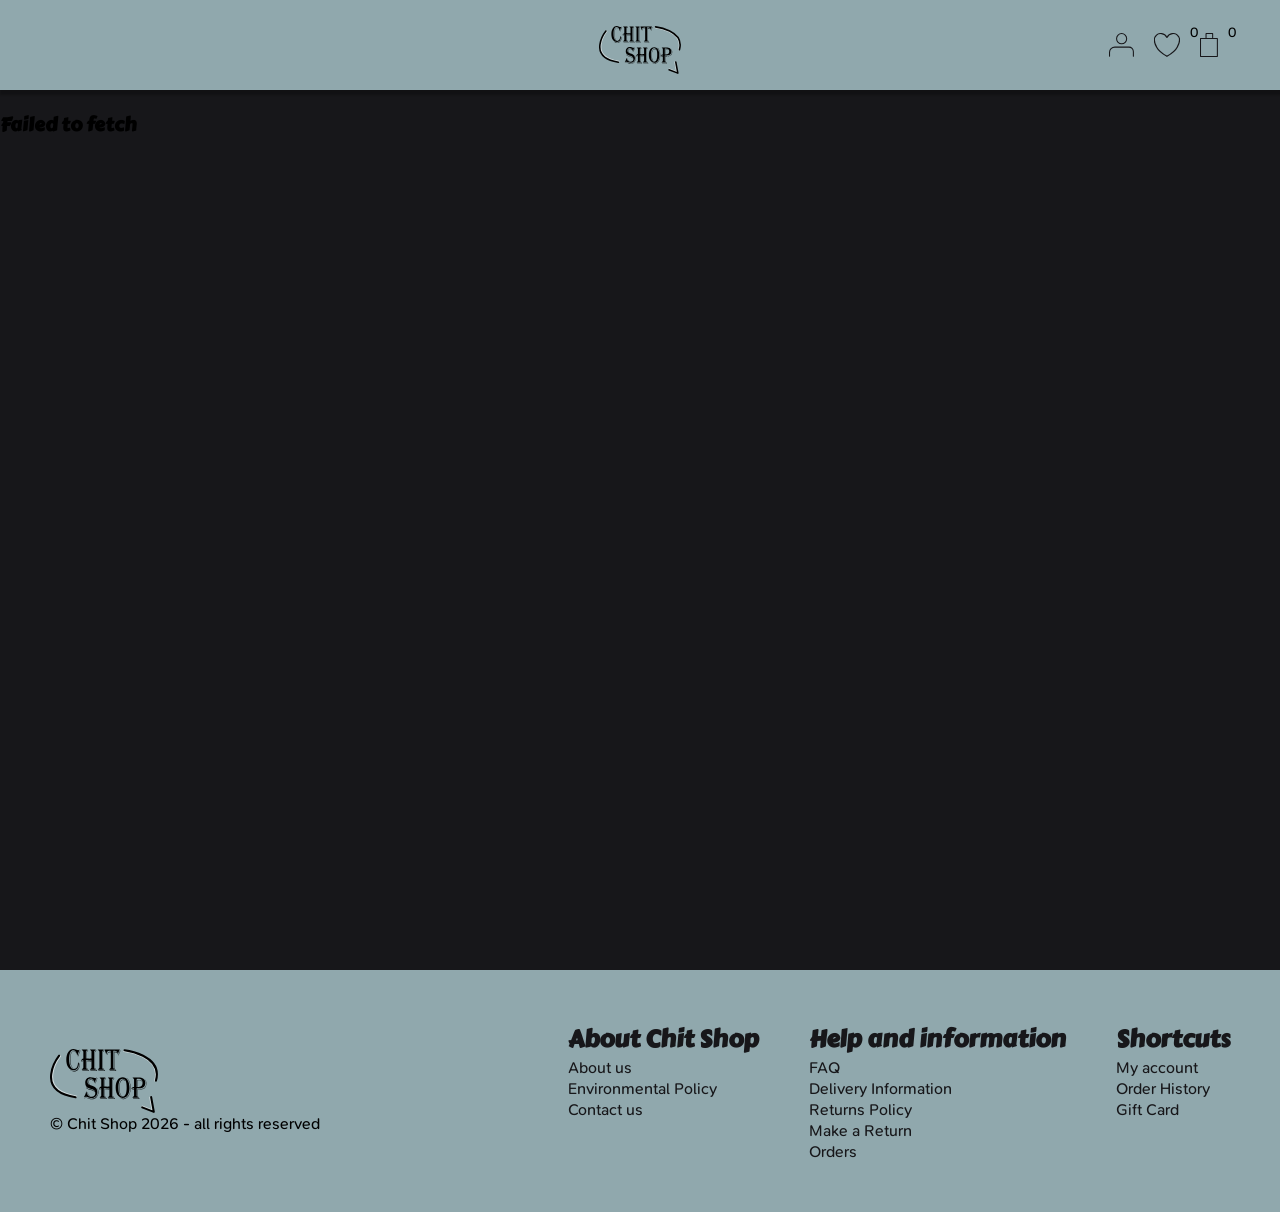
<file: index.html>
<!doctype html>
<html lang="en">
  <head>
    <meta charset="UTF-8" />
    <meta name="viewport" content="width=device-width, initial-scale=1.0" />
    <meta name="description" content="" />
    <title>Chit Shop|Home</title>
    <link rel="stylesheet" href="./src/css/index.css" />
    <link rel="stylesheet" href="homePage.css" />
    <script src="homePage.js" type="module"></script>
  </head>
</html>
<body>
  <header>
    <nav class="logo-header">
      <a href="./index.html"
        ><img src="./assets/Logo/Logo.svg" class="logo" alt="Chit Shop logo"
      /></a>
    </nav>
    <nav class="icons-nav">
      <ul class="icons-header">
        <li>
          <p id="user-name"></p>
        </li>
        <li>
          <input type="checkbox" id="profile-checkbox" />
          <label for="profile-checkbox" class="profile">
            <img src="./assets/icons/Profile-icon.svg" alt="line art person" />
          </label>
          <nav class="dropdown" id="dropdown"></nav>
        </li>
        <li>
          <a href="./favorite/index.html">
            <img
              src="./assets/icons/heart-icon.svg"
              class="icons"
              alt="a heart"
            />
            <span id="favorite-count"></span>
          </a>
        </li>
        <li>
          <a href="./cart/index.html">
            <img
              src="./assets/icons/cart-icon.svg"
              class="icons"
              alt="a shopping bag"
            />
            <span id="cart-count"></span>
          </a>
        </li>
      </ul>
    </nav>
  </header>
  <main id="home-content">
    <h1>Popular</h1>
    <section class="carousel">
      <button class="arrowLeft" id="carousel-arrow-left" type="button">
        <img
          src="./assets/icons/arrow-icon.svg"
          class="arrowLeft-img"
          alt="an arrow"
        />
      </button>
      <article id="carousel-article"></article>
      <button class="arrowRight" id="carousel-arrow-right" type="button">
        <img
          src="./assets/icons/arrow-icon.svg"
          class="arrowRight-img"
          alt="an arrow"
        />
      </button>
    </section>
    <h2>Electronics</h2>
    <section class="section-container">
      <button id="electronics-button-left" type="button">
        <img
          src="./assets/icons/arrow-icon.svg"
          class="list-button-left"
          alt="an arrow"
        />
      </button>
      <div id="electronics"></div>
      <button id="electronics-button-right" type="button">
        <img
          src="./assets/icons/arrow-icon.svg"
          class="list-button-right"
          alt="an arrow"
        />
      </button>
    </section>
    <h2>Fashion</h2>
    <section class="section-container">
      <button id="fashion-button-left" type="button">
        <img
          src="./assets/icons/arrow-icon.svg"
          class="list-button-left"
          alt="an arrow"
        />
      </button>
      <div id="fashion"></div>
      <button id="fashion-button-right" type="button">
        <img
          src="./assets/icons/arrow-icon.svg"
          class="list-button-right"
          alt="an arrow"
        />
      </button>
    </section>
    <h2>Explore</h2>
    <section class="other-section" id="other"></section>
  </main>
  <footer>
    <nav>
      <ul>
        <li>
          <h2>About Chit Shop</h2>
        </li>
        <li>
          <a href="./coming-soon/index.html">About us</a>
        </li>
        <li>
          <a href="./coming-soon/index.html">Environmental Policy</a>
        </li>
        <li>
          <a href="./coming-soon/index.html">Contact us</a>
        </li>
      </ul>
      <ul>
        <li>
          <h2>Help and information</h2>
        </li>
        <li>
          <a href="./coming-soon/index.html">FAQ</a>
        </li>
        <li>
          <a href="./coming-soon/index.html">Delivery Information</a>
        </li>
        <li>
          <a href="./coming-soon/index.html">Returns Policy</a>
        </li>
        <li>
          <a href="./coming-soon/index.html">Make a Return</a>
        </li>
        <li>
          <a href="./coming-soon/index.html">Orders</a>
        </li>
      </ul>
      <ul>
        <li>
          <h2>Shortcuts</h2>
        </li>
        <li>
          <a href="./coming-soon/index.html">My account</a>
        </li>
        <li>
          <a href="./coming-soon/index.html">Order History</a>
        </li>
        <li>
          <a href="./coming-soon/index.html">Gift Card</a>
        </li>
      </ul>
    </nav>
    <div>
      <img
        src="./assets/Logo/Logo.svg"
        class="logo-footer"
        alt="Chit Shop logo"
      />
      <p>&copy; Chit Shop 2026 - all rights reserved</p>
    </div>
  </footer>
</body>
</file>
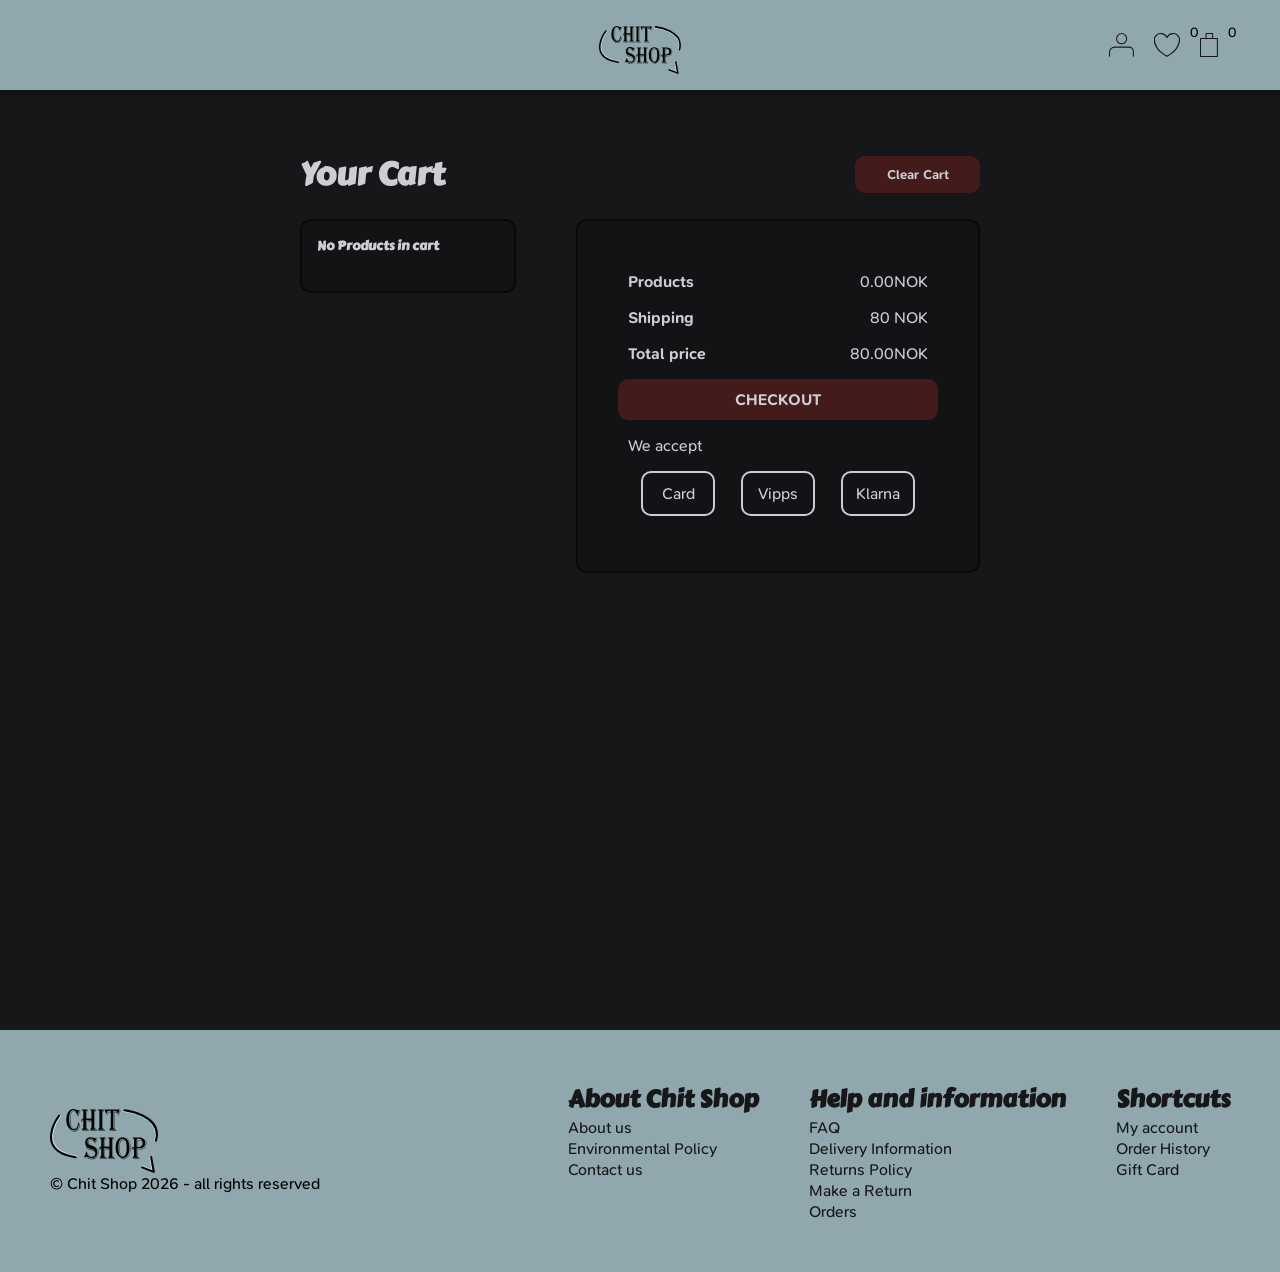
<file: cart/index.html>
<!doctype html>
<html lang="en">
  <head>
    <meta charset="UTF-8" />
    <meta name="viewport" content="width=device-width, initial-scale=1.0" />
    <meta name="description" content="" />
    <title>Chit Shop|Cart</title>
    <link rel="stylesheet" href="../src/css/index.css" />
    <link rel="stylesheet" href="cartPage.css" />
    <script src="cartPage.js" type="module"></script>
  </head>
  <header>
    <nav class="logo-header">
      <a href="../index.html"
        ><img src="../assets/Logo/Logo.svg" class="logo" alt="Chit Shop logo"
      /></a>
    </nav>
    <nav class="icons-nav">
      <ul class="icons-header">
        <li>
          <p id="user-name"></p>
        </li>
        <li>
          <input type="checkbox" id="profile-checkbox" />
          <label for="profile-checkbox" class="profile">
            <img src="../assets/icons/Profile-icon.svg" alt="line art person" />
          </label>
          <nav class="dropdown" id="dropdown"></nav>
        </li>
        <li>
          <a href="../favorite/index.html">
            <img
              src="../assets/icons/heart-icon.svg"
              class="icons"
              alt="a heart"
            />
            <span id="favorite-count"></span>
          </a>
        </li>
        <li>
          <a href="../cart/index.html">
            <img
              src="../assets/icons/cart-icon.svg"
              class="icons"
              alt="a shopping bag"
            />
            <span id="cart-count"></span>
          </a>
        </li>
      </ul>
    </nav>
  </header>
  <main>
    <h1>
      Your Cart <button class="button" id="clear-button">Clear Cart</button>
    </h1>
    <section class="cart-content">
      <section id="cart-list"></section>
      <section class="summary">
        <div class="prices">
          <p class="price-name">Products</p>
          <p id="products-price">price</p>
        </div>
        <div class="prices">
          <p class="price-name">Shipping</p>
          <p>80 NOK</p>
        </div>
        <div class="prices">
          <p class="price-name">Total price</p>
          <p id="total-price">price</p>
        </div>
        <a class="button" href="../checkout/index.html">CHECKOUT</a>
        <p>We accept</p>
        <div class="payment-accepts">
          <span class="payments">Card</span>
          <span class="payments">Vipps</span>
          <span class="payments">Klarna</span>
        </div>
      </section>
    </section>
  </main>
  <footer>
    <nav>
      <ul>
        <li>
          <h2>About Chit Shop</h2>
        </li>
        <li>
          <a href="../coming-soon/index.html">About us</a>
        </li>
        <li>
          <a href="../coming-soon/index.html">Environmental Policy</a>
        </li>
        <li>
          <a href="../coming-soon/index.html">Contact us</a>
        </li>
      </ul>
      <ul>
        <li>
          <h2>Help and information</h2>
        </li>
        <li>
          <a href="../coming-soon/index.html">FAQ</a>
        </li>
        <li>
          <a href="../coming-soon/index.html">Delivery Information</a>
        </li>
        <li>
          <a href="../coming-soon/index.html">Returns Policy</a>
        </li>
        <li>
          <a href="../coming-soon/index.html">Make a Return</a>
        </li>
        <li>
          <a href="../coming-soon/index.html">Orders</a>
        </li>
      </ul>
      <ul>
        <li>
          <h2>Shortcuts</h2>
        </li>
        <li>
          <a href="../coming-soon/index.html">My account</a>
        </li>
        <li>
          <a href="../coming-soon/index.html">Order History</a>
        </li>
        <li>
          <a href="../coming-soon/index.html">Gift Card</a>
        </li>
      </ul>
    </nav>
    <div>
      <img
        src="../assets/Logo/Logo.svg"
        class="logo-footer"
        alt="Chit Shop logo"
      />
      <p>&copy; Chit Shop 2026 - all rights reserved</p>
    </div>
  </footer>
</html>
</file>
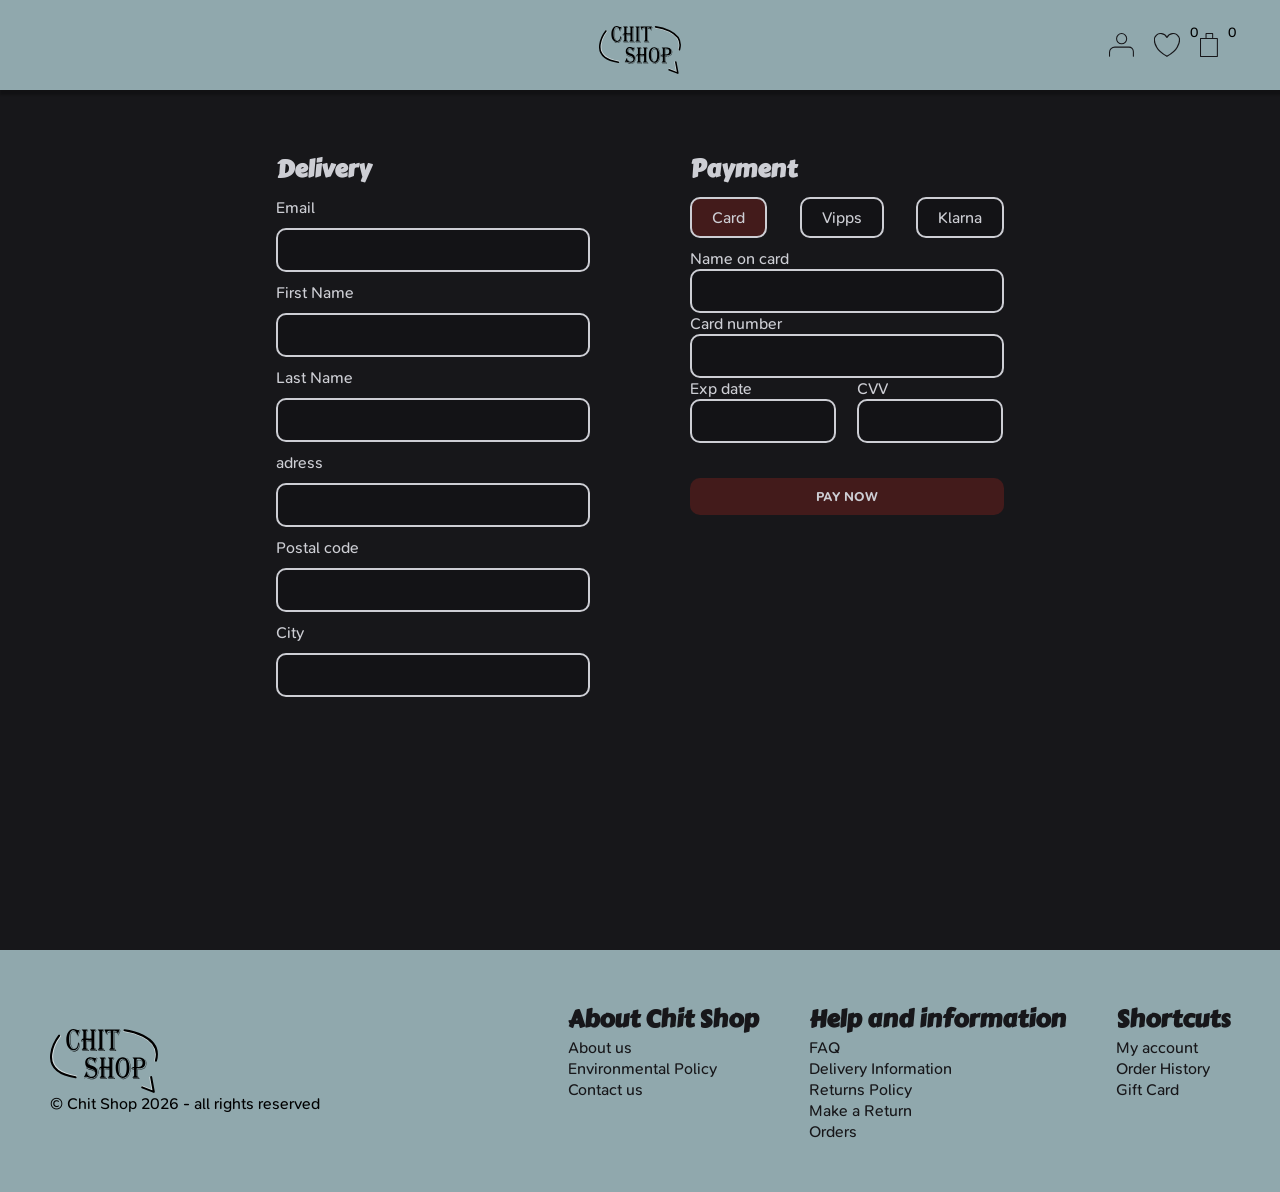
<file: checkout/index.html>
<!doctype html>
<html lang="en">
  <head>
    <meta charset="UTF-8" />
    <meta name="viewport" content="width=device-width, initial-scale=1.0" />
    <meta name="description" content="" />
    <title>Chit Shop|Checkout</title>
    <link rel="stylesheet" href="../src/css/index.css" />
    <link rel="stylesheet" href="checkoutPage.css" />
    <script src="checkoutPage.js" type="module"></script>
  </head>
  <header>
    <nav class="logo-header">
      <a href="../index.html"
        ><img src="../assets/Logo/Logo.svg" class="logo" alt="Chit Shop logo"
      /></a>
    </nav>
    <nav class="icons-nav">
      <ul class="icons-header">
        <li>
          <p id="user-name"></p>
        </li>
        <li>
          <input type="checkbox" id="profile-checkbox" />
          <label for="profile-checkbox" class="profile">
            <img src="../assets/icons/Profile-icon.svg" alt="line art person" />
          </label>
          <nav class="dropdown" id="dropdown"></nav>
        </li>
        <li>
          <a href="../favorite/index.html">
            <img
              src="../assets/icons/heart-icon.svg"
              class="icons"
              alt="a heart"
            />
            <span id="favorite-count"></span>
          </a>
        </li>
        <li>
          <a href="../cart/index.html">
            <img
              src="../assets/icons/cart-icon.svg"
              class="icons"
              alt="a shopping bag"
            />
            <span id="cart-count"></span>
          </a>
        </li>
      </ul>
    </nav>
  </header>
  <main>
    <form method="post">
      <section
        class="delivery-section"
        role="group"
        aria-label="Delivery information"
      >
        <h2>Delivery</h2>
        <label for="email">Email</label>
        <input type="email" id="email" name="email" />
        <label for="Fname">First Name</label>
        <input type="text" id="Fname" name="Fname" />
        <label for="Lname">Last Name</label>
        <input type="text" id="Lname" name="Fname" />
        <label for="adress">adress</label>
        <input type="text" id="adress" name="adress" />
        <label for="postal-code">Postal code</label>
        <input type="text" id="postal-code" name="postal-code" />
        <label for="city">City</label>
        <input type="text" id="city" name="city" />
      </section>
      <section
        class="payment-section"
        role="group"
        aria-label="Payment information"
      >
        <h2>Payment</h2>
        <div class="payment-selection" role="group" aria-label="payment method">
          <input type="radio" id="card" name="payment" value="card" checked />
          <label for="card">Card</label>
          <input type="radio" id="vipps" name="payment" value="vipps" />
          <label for="vipps">Vipps</label>
          <input type="radio" id="klarna" name="payment" value="klarna" />
          <label for="klarna">Klarna</label>
        </div>
        <div id="card-payment" role="group" aria-label="Card payment details">
          <label for="card-name">Name on card</label>
          <input type="text" id="card-name" name="card-name" />
          <label for="card-number">Card number</label>
          <input type="number" id="card-number" name="card-number" />
          <div class="input-group">
            <div>
              <label for="exp-date">Exp date</label>
              <input type="number" id="exp-date" name="exp-date" />
            </div>
            <div>
              <label for="cvv">CVV</label>
              <input type="number" id="cvv" name="cvv" />
            </div>
          </div>
        </div>
        <div id="vipps-payment" role="group" aria-label="Vipps payment details">
          <label for="phonenumber">Phone number</label>
          <input type="number" id="phonenumber" name="phonenumber" />
        </div>
        <div
          id="klarna-payment"
          role="group"
          aria-label="Klarna payment details"
        >
          <p>You will be forwarded to Klarna for payment details</p>
        </div>
        <button class="button" id="checkout-button" type="submit">
          PAY NOW
        </button>
      </section>
    </form>
  </main>
  <footer>
    <nav>
      <ul>
        <li>
          <h2>About Chit Shop</h2>
        </li>
        <li>
          <a href="../coming-soon/index.html">About us</a>
        </li>
        <li>
          <a href="../coming-soon/index.html">Environmental Policy</a>
        </li>
        <li>
          <a href="../coming-soon/index.html">Contact us</a>
        </li>
      </ul>
      <ul>
        <li>
          <h2>Help and information</h2>
        </li>
        <li>
          <a href="../coming-soon/index.html">FAQ</a>
        </li>
        <li>
          <a href="../coming-soon/index.html">Delivery Information</a>
        </li>
        <li>
          <a href="../coming-soon/index.html">Returns Policy</a>
        </li>
        <li>
          <a href="../coming-soon/index.html">Make a Return</a>
        </li>
        <li>
          <a href="../coming-soon/index.html">Orders</a>
        </li>
      </ul>
      <ul>
        <li>
          <h2>Shortcuts</h2>
        </li>
        <li>
          <a href="../coming-soon/index.html">My account</a>
        </li>
        <li>
          <a href="../coming-soon/index.html">Order History</a>
        </li>
        <li>
          <a href="../coming-soon/index.html">Gift Card</a>
        </li>
      </ul>
    </nav>
    <div>
      <img
        src="../assets/Logo/Logo.svg"
        class="logo-footer"
        alt="Chit Shop logo"
      />
      <p>&copy; Chit Shop 2026 - all rights reserved</p>
    </div>
  </footer>
</html>
</file>
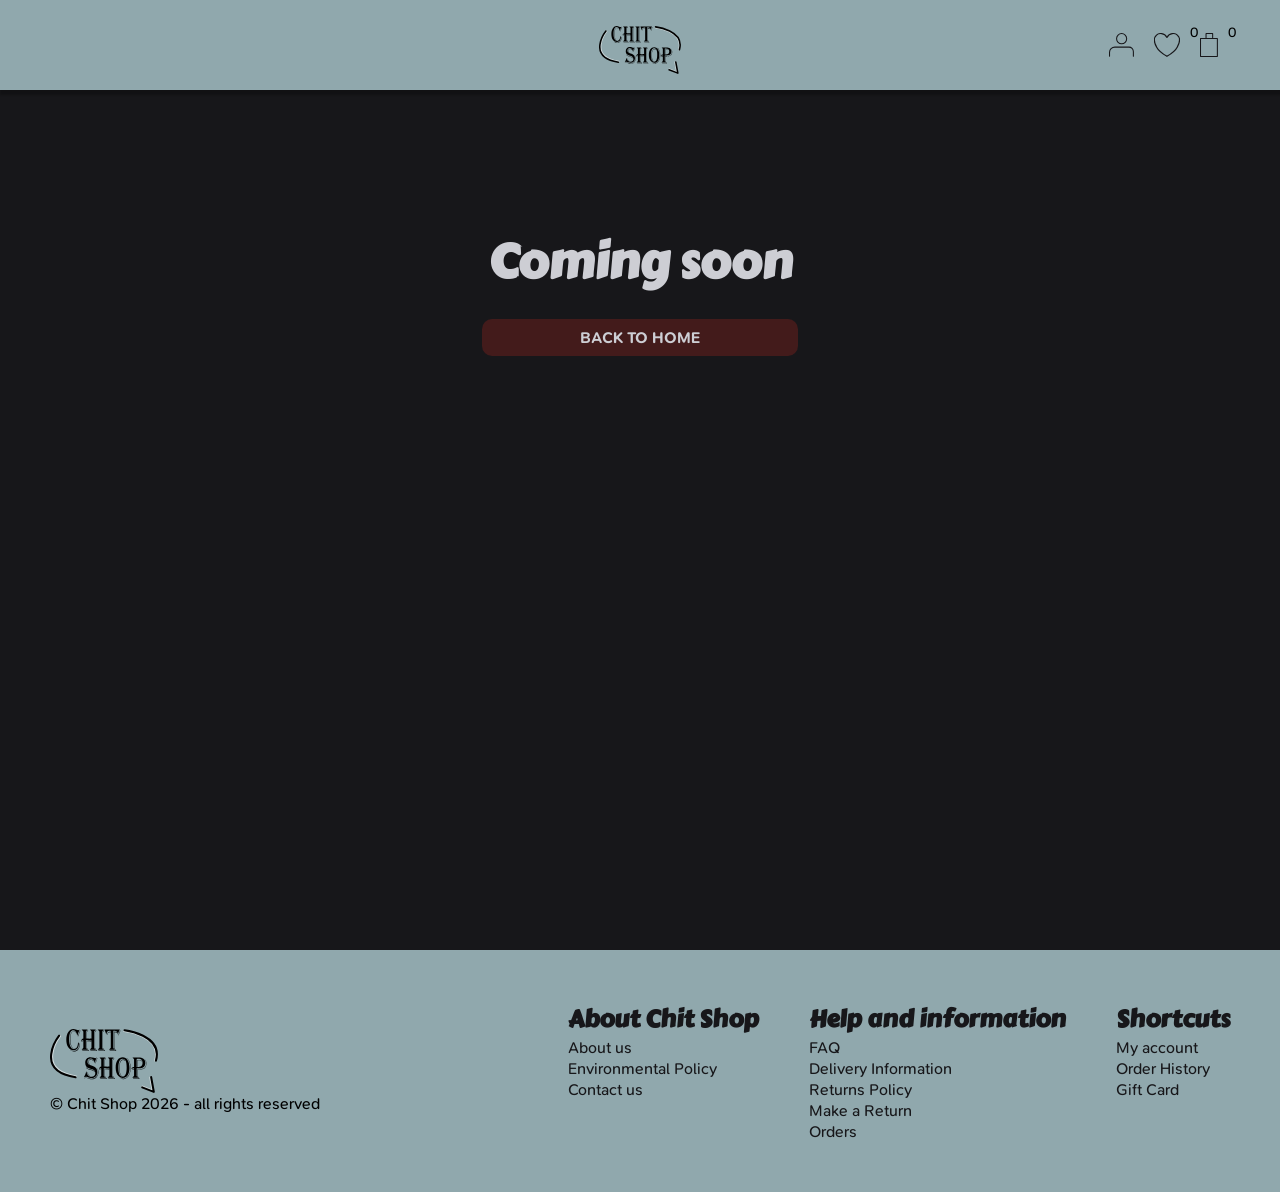
<file: coming-soon/index.html>
<!doctype html>
<html lang="en">
  <head>
    <meta charset="UTF-8" />
    <meta name="viewport" content="width=device-width, initial-scale=1.0" />
    <meta name="description" content="" />
    <title>Chit Shop|coming soon</title>
    <link rel="stylesheet" href="../src/css/index.css" />
    <link rel="stylesheet" href="comingsoonPage.css" />
    <script src="comingsoonPage.js" type="module"></script>
  </head>
  <header>
    <nav class="logo-header">
      <a href="../index.html"
        ><img src="../assets/Logo/Logo.svg" class="logo" alt="Chit Shop logo"
      /></a>
    </nav>
    <nav class="icons-nav">
      <ul class="icons-header">
        <li>
          <p id="user-name"></p>
        </li>
        <li>
          <input type="checkbox" id="profile-checkbox" />
          <label for="profile-checkbox" class="profile">
            <img src="../assets/icons/Profile-icon.svg" alt="line art person" />
          </label>
          <nav class="dropdown" id="dropdown"></nav>
        </li>
        <li>
          <a href="../favorite/index.html">
            <img
              src="../assets/icons/heart-icon.svg"
              class="icons"
              alt="a heart"
            />
            <span id="favorite-count"></span>
          </a>
        </li>
        <li>
          <a href="../cart/index.html">
            <img
              src="../assets/icons/cart-icon.svg"
              class="icons"
              alt="a shopping bag"
            />
            <span id="cart-count"></span>
          </a>
        </li>
      </ul>
    </nav>
  </header>
  <main>
    <h1>Coming soon</h1>
    <a class="button" href="../index.html">BACK TO HOME</a>
  </main>
  <footer>
    <nav>
      <ul>
        <li>
          <h2>About Chit Shop</h2>
        </li>
        <li>
          <a href="../coming-soon/index.html">About us</a>
        </li>
        <li>
          <a href="../coming-soon/index.html">Environmental Policy</a>
        </li>
        <li>
          <a href="../coming-soon/index.html">Contact us</a>
        </li>
      </ul>
      <ul>
        <li>
          <h2>Help and information</h2>
        </li>
        <li>
          <a href="../coming-soon/index.html">FAQ</a>
        </li>
        <li>
          <a href="../coming-soon/index.html">Delivery Information</a>
        </li>
        <li>
          <a href="../coming-soon/index.html">Returns Policy</a>
        </li>
        <li>
          <a href="../coming-soon/index.html">Make a Return</a>
        </li>
        <li>
          <a href="../coming-soon/index.html">Orders</a>
        </li>
      </ul>
      <ul>
        <li>
          <h2>Shortcuts</h2>
        </li>
        <li>
          <a href="../coming-soon/index.html">My account</a>
        </li>
        <li>
          <a href="../coming-soon/index.html">Order History</a>
        </li>
        <li>
          <a href="../coming-soon/index.html">Gift Card</a>
        </li>
      </ul>
    </nav>
    <div>
      <img
        src="../assets/Logo/Logo.svg"
        class="logo-footer"
        alt="Chit Shop logo"
      />
      <p>&copy; Chit Shop 2026 - all rights reserved</p>
    </div>
  </footer>
</html>
</file>
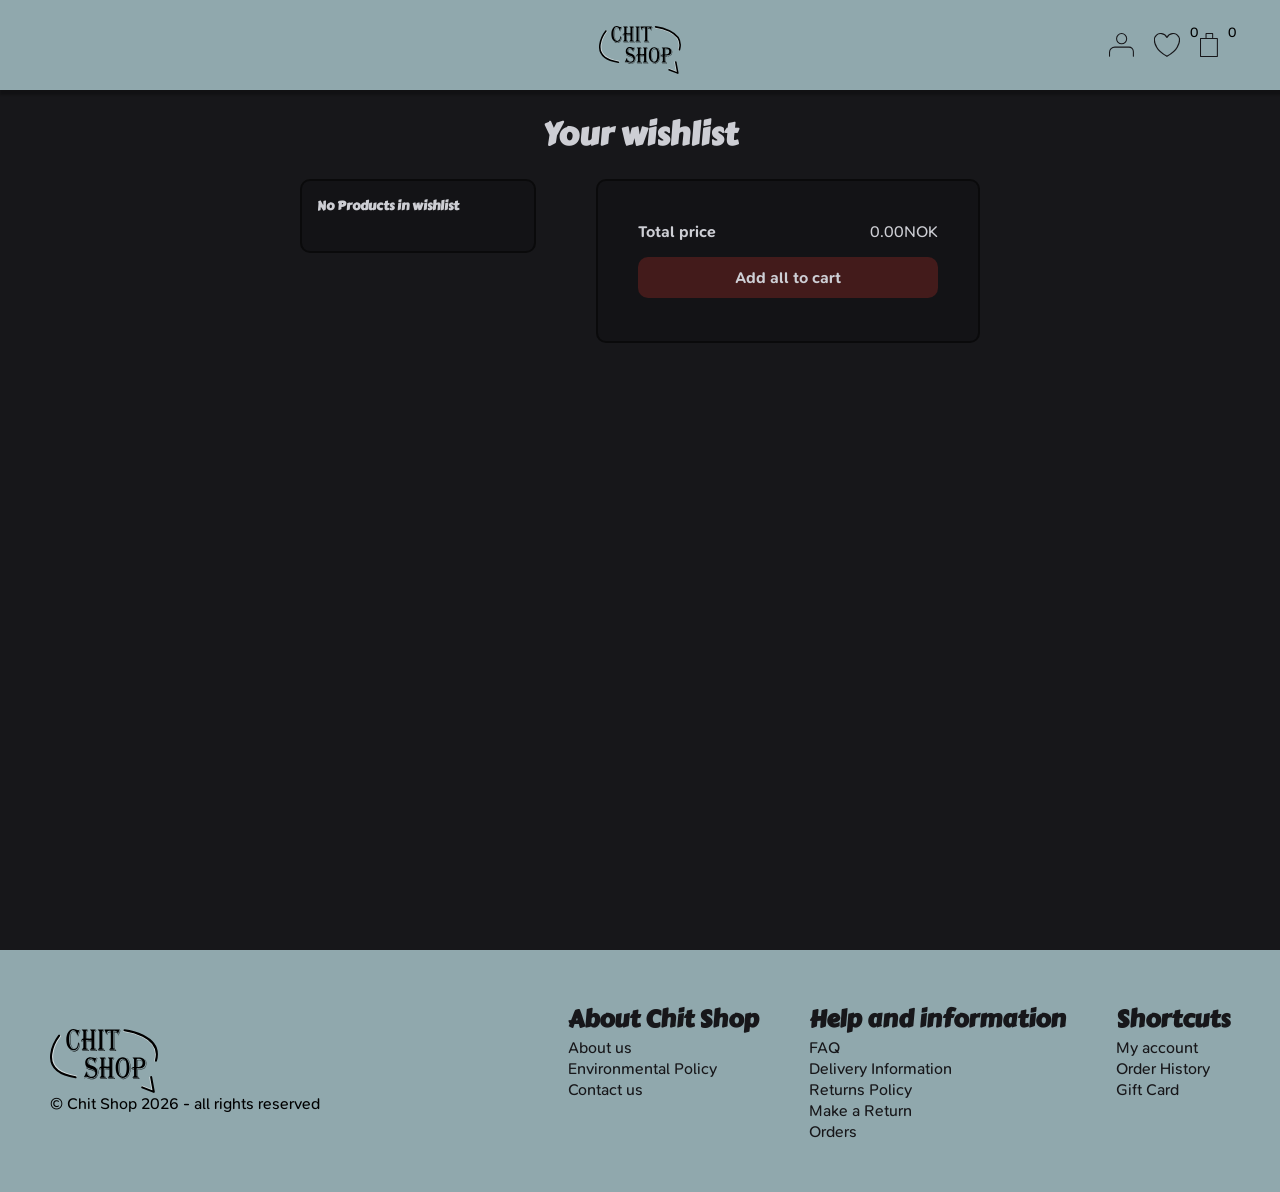
<file: favorite/index.html>
<!doctype html>
<html lang="en">
  <head>
    <meta charset="UTF-8" />
    <meta name="viewport" content="width=device-width, initial-scale=1.0" />
    <meta name="description" content="" />
    <title>Chit Shop|Cart</title>
    <link rel="stylesheet" href="../src/css/index.css" />
    <link rel="stylesheet" href="favoritePage.css" />
    <script src="favoritePage.js" type="module"></script>
  </head>
  <header>
    <nav class="logo-header">
      <a href="../index.html"
        ><img src="../assets/Logo/Logo.svg" class="logo" alt="Chit Shop logo"
      /></a>
    </nav>
    <nav class="icons-nav">
      <ul class="icons-header">
        <li>
          <p id="user-name"></p>
        </li>
        <li>
          <input type="checkbox" id="profile-checkbox" />
          <label for="profile-checkbox" class="profile">
            <img src="../assets/icons/Profile-icon.svg" alt="line art person" />
          </label>
          <nav class="dropdown" id="dropdown"></nav>
        </li>
        <li>
          <a href="../favorite/index.html">
            <img
              src="../assets/icons/heart-icon.svg"
              class="icons"
              alt="a heart"
            />
            <span id="favorite-count"></span>
          </a>
        </li>
        <li>
          <a href="../cart/index.html">
            <img
              src="../assets/icons/cart-icon.svg"
              class="icons"
              alt="a shopping bag"
            />
            <span id="cart-count"></span>
          </a>
        </li>
      </ul>
    </nav>
  </header>
  <main>
    <h1>Your wishlist</h1>
    <section class="cart-content">
      <section id="favorite-list"></section>
      <section class="summary">
        <div class="prices">
          <p class="price-name">Total price</p>
          <p id="total-price-favorite">price</p>
        </div>
        <button class="button" id="all-to-cart">Add all to cart</button>
      </section>
    </section>
  </main>
  <footer>
    <nav>
      <ul>
        <li>
          <h2>About Chit Shop</h2>
        </li>
        <li>
          <a href="../coming-soon/index.html">About us</a>
        </li>
        <li>
          <a href="../coming-soon/index.html">Environmental Policy</a>
        </li>
        <li>
          <a href="../coming-soon/index.html">Contact us</a>
        </li>
      </ul>
      <ul>
        <li>
          <h2>Help and information</h2>
        </li>
        <li>
          <a href="../coming-soon/index.html">FAQ</a>
        </li>
        <li>
          <a href="../coming-soon/index.html">Delivery Information</a>
        </li>
        <li>
          <a href="../coming-soon/index.html">Returns Policy</a>
        </li>
        <li>
          <a href="../coming-soon/index.html">Make a Return</a>
        </li>
        <li>
          <a href="../coming-soon/index.html">Orders</a>
        </li>
      </ul>
      <ul>
        <li>
          <h2>Shortcuts</h2>
        </li>
        <li>
          <a href="../coming-soon/index.html">My account</a>
        </li>
        <li>
          <a href="../coming-soon/index.html">Order History</a>
        </li>
        <li>
          <a href="../coming-soon/index.html">Gift Card</a>
        </li>
      </ul>
    </nav>
    <div>
      <img
        src="../assets/Logo/Logo.svg"
        class="logo-footer"
        alt="Chit Shop logo"
      />
      <p>&copy; Chit Shop 2026 - all rights reserved</p>
    </div>
  </footer>
</html>
</file>
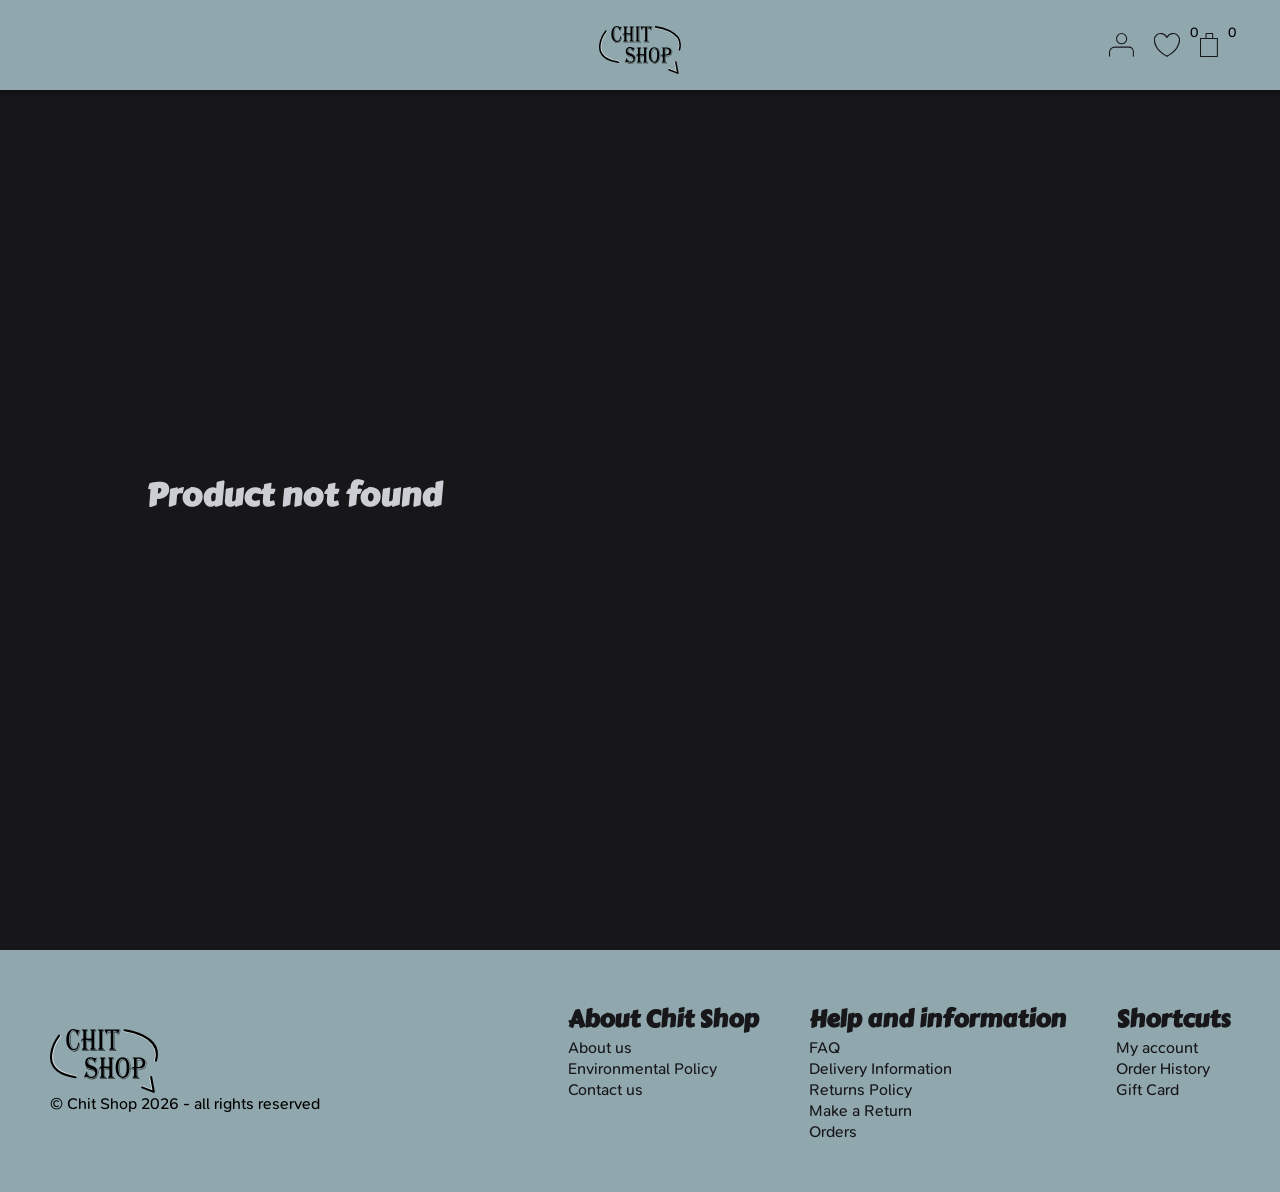
<file: product/index.html>
<!doctype html>
<html lang="en">
  <head>
    <meta charset="UTF-8" />
    <meta name="viewport" content="width=device-width, initial-scale=1.0" />
    <meta name="description" content="" />
    <title>Chit Shop|Product</title>
    <link rel="stylesheet" href="../src/css/index.css" />
    <link rel="stylesheet" href="productPage.css" />
    <script src="productPage.js" type="module"></script>
  </head>
  <header>
    <nav class="logo-header">
      <a href="../index.html"
        ><img src="../assets/Logo/Logo.svg" class="logo" alt="Chit Shop logo"
      /></a>
    </nav>
    <nav class="icons-nav">
      <ul class="icons-header">
        <li>
          <p id="user-name"></p>
        </li>
        <li>
          <input type="checkbox" id="profile-checkbox" />
          <label for="profile-checkbox" class="profile">
            <img src="../assets/icons/Profile-icon.svg" alt="line art person" />
          </label>
          <nav class="dropdown" id="dropdown"></nav>
        </li>
        <li>
          <a href="../favorite/index.html">
            <img
              src="../assets/icons/heart-icon.svg"
              class="icons"
              alt="a heart"
            />
            <span id="favorite-count"></span>
          </a>
        </li>
        <li>
          <a href="../cart/index.html">
            <img
              src="../assets/icons/cart-icon.svg"
              class="icons"
              alt="a shopping bag"
            />
            <span id="cart-count"></span>
          </a>
        </li>
      </ul>
    </nav>
  </header>
  <main id="product-details"></main>
  <footer>
    <nav>
      <ul>
        <li>
          <h2>About Chit Shop</h2>
        </li>
        <li>
          <a href="../coming-soon/index.html">About us</a>
        </li>
        <li>
          <a href="../coming-soon/index.html">Environmental Policy</a>
        </li>
        <li>
          <a href="../coming-soon/index.html">Contact us</a>
        </li>
      </ul>
      <ul>
        <li>
          <h2>Help and information</h2>
        </li>
        <li>
          <a href="../coming-soon/index.html">FAQ</a>
        </li>
        <li>
          <a href="../coming-soon/index.html">Delivery Information</a>
        </li>
        <li>
          <a href="../coming-soon/index.html">Returns Policy</a>
        </li>
        <li>
          <a href="../coming-soon/index.html">Make a Return</a>
        </li>
        <li>
          <a href="../coming-soon/index.html">Orders</a>
        </li>
      </ul>
      <ul>
        <li>
          <h2>Shortcuts</h2>
        </li>
        <li>
          <a href="../coming-soon/index.html">My account</a>
        </li>
        <li>
          <a href="../coming-soon/index.html">Order History</a>
        </li>
        <li>
          <a href="../coming-soon/index.html">Gift Card</a>
        </li>
      </ul>
    </nav>
    <div>
      <img
        src="../assets/Logo/Logo.svg"
        class="logo-footer"
        alt="Chit Shop logo"
      />
      <p>&copy; Chit Shop 2026 - all rights reserved</p>
    </div>
  </footer>
</html>
</file>
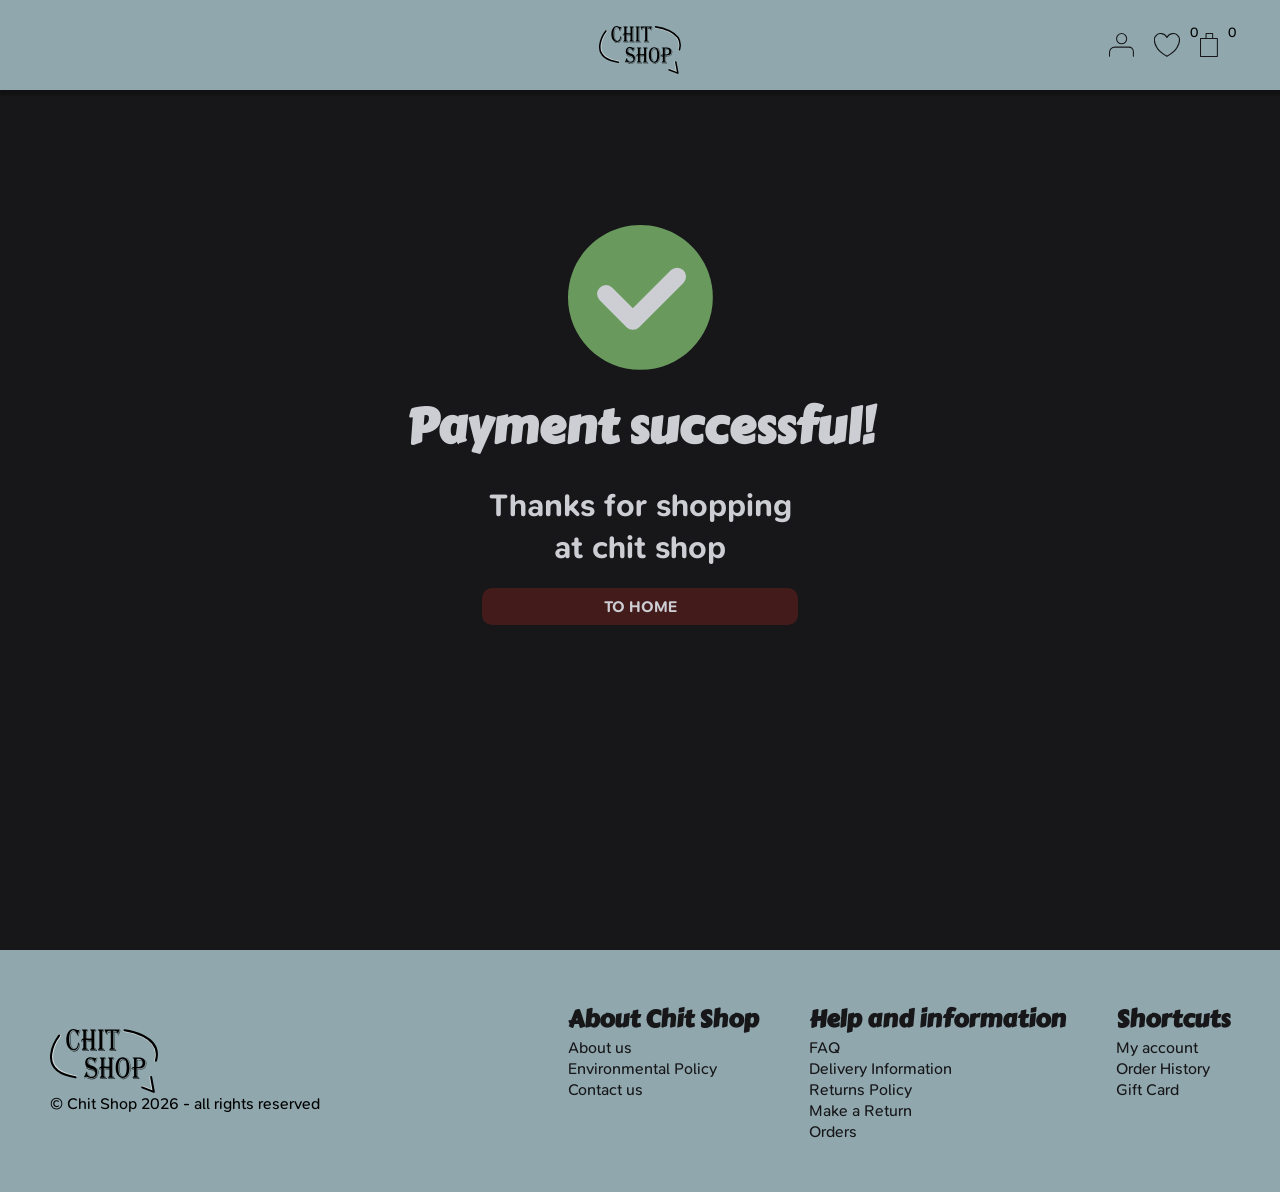
<file: success/index.html>
<!doctype html>
<html lang="en">
  <head>
    <meta charset="UTF-8" />
    <meta name="viewport" content="width=device-width, initial-scale=1.0" />
    <meta name="description" content="" />
    <title>Chit Shop|Success</title>
    <link rel="stylesheet" href="../src/css/index.css" />
    <link rel="stylesheet" href="successPage.css" />
    <script src="successPage.js" type="module"></script>
  </head>
  <header>
    <nav class="logo-header">
      <a href="../index.html"
        ><img src="../assets/Logo/Logo.svg" class="logo" alt="Chit Shop logo"
      /></a>
    </nav>
    <nav class="icons-nav">
      <ul class="icons-header">
        <li>
          <p id="user-name"></p>
        </li>
        <li>
          <input type="checkbox" id="profile-checkbox" />
          <label for="profile-checkbox" class="profile">
            <img src="../assets/icons/Profile-icon.svg" alt="line art person" />
          </label>
          <nav class="dropdown" id="dropdown"></nav>
        </li>
        <li>
          <a href="../favorite/index.html">
            <img
              src="../assets/icons/heart-icon.svg"
              class="icons"
              alt="a heart"
            />
            <span id="favorite-count"></span>
          </a>
        </li>
        <li>
          <a href="../cart/index.html">
            <img
              src="../assets/icons/cart-icon.svg"
              class="icons"
              alt="a shopping bag"
            />
            <span id="cart-count"></span>
          </a>
        </li>
      </ul>
    </nav>
  </header>
  <main>
    <a>
      <img src="../assets/icons/succsess-icon.svg" alt="a checkmark" />
    </a>
    <h1>Payment successful!</h1>
    <div>
      <p>Thanks for shopping</p>
      <p>at chit shop</p>
    </div>
    <a class="button" href="../index.html">TO HOME</a>
  </main>
  <footer>
    <nav>
      <ul>
        <li>
          <h2>About Chit Shop</h2>
        </li>
        <li>
          <a href="../coming-soon/index.html">About us</a>
        </li>
        <li>
          <a href="../coming-soon/index.html">Environmental Policy</a>
        </li>
        <li>
          <a href="../coming-soon/index.html">Contact us</a>
        </li>
      </ul>
      <ul>
        <li>
          <h2>Help and information</h2>
        </li>
        <li>
          <a href="../coming-soon/index.html">FAQ</a>
        </li>
        <li>
          <a href="../coming-soon/index.html">Delivery Information</a>
        </li>
        <li>
          <a href="../coming-soon/index.html">Returns Policy</a>
        </li>
        <li>
          <a href="../coming-soon/index.html">Make a Return</a>
        </li>
        <li>
          <a href="../coming-soon/index.html">Orders</a>
        </li>
      </ul>
      <ul>
        <li>
          <h2>Shortcuts</h2>
        </li>
        <li>
          <a href="../coming-soon/index.html">My account</a>
        </li>
        <li>
          <a href="../coming-soon/index.html">Order History</a>
        </li>
        <li>
          <a href="../coming-soon/index.html">Gift Card</a>
        </li>
      </ul>
    </nav>
    <div>
      <img
        src="../assets/Logo/Logo.svg"
        class="logo-footer"
        alt="Chit Shop logo"
      />
      <p>&copy; Chit Shop 2026 - all rights reserved</p>
    </div>
  </footer>
</html>
</file>
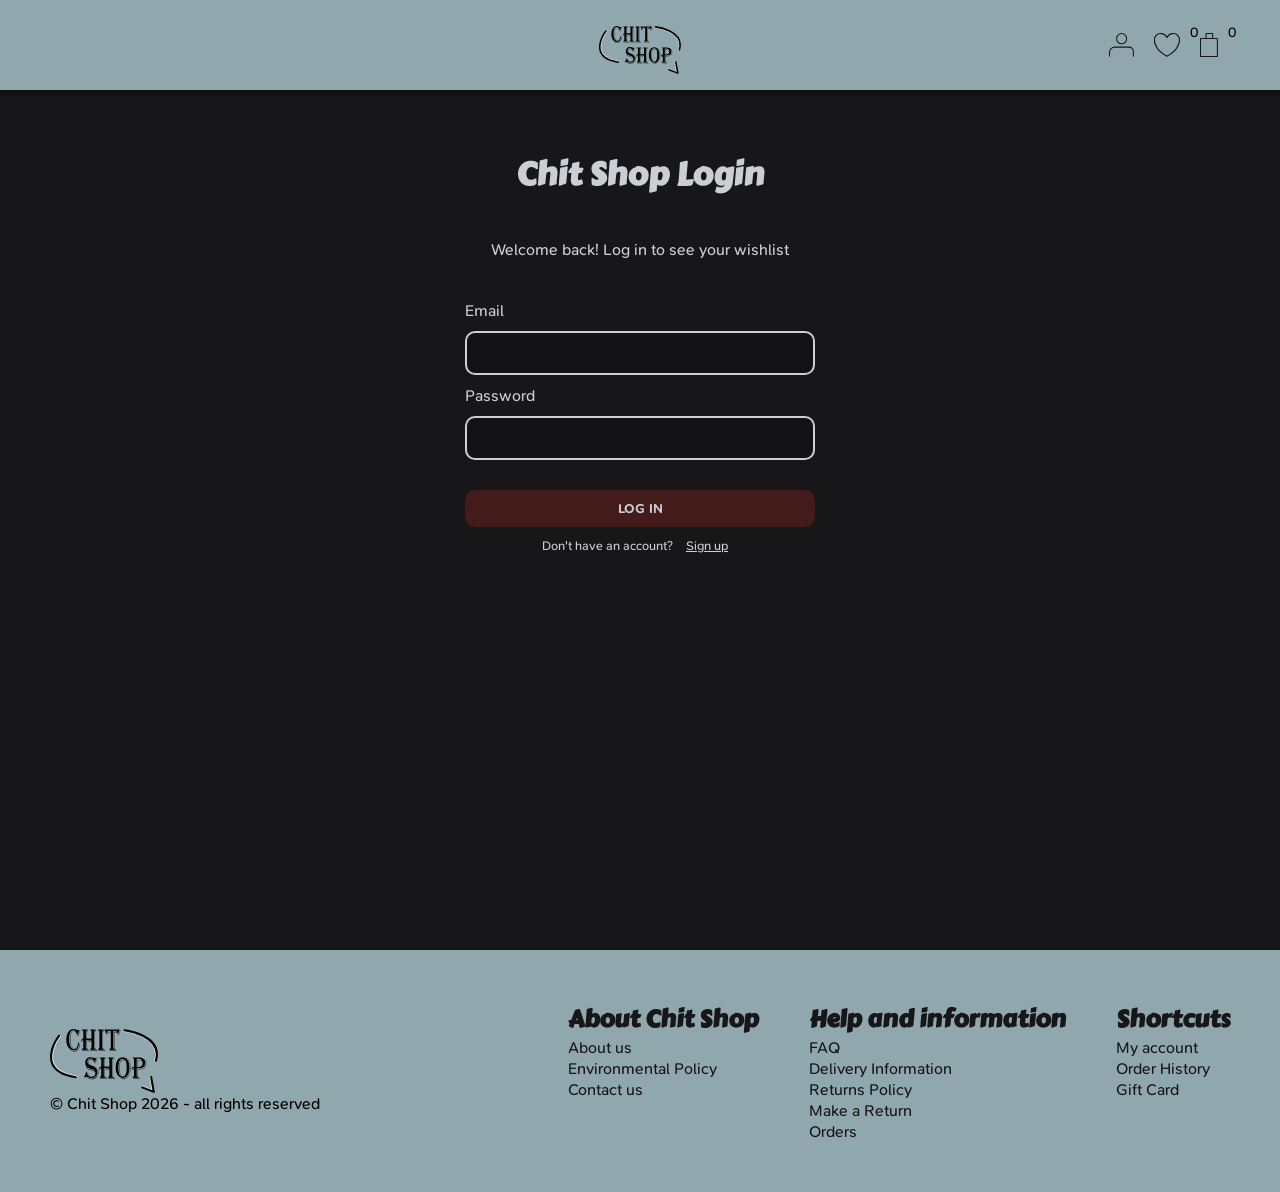
<file: account/login.html>
<!doctype html>
<html lang="en">
  <head>
    <meta charset="UTF-8" />
    <meta name="viewport" content="width=device-width, initial-scale=1.0" />
    <meta name="description" content="" />
    <title>Chit Shop|Login</title>
    <link rel="stylesheet" href="../src/css/index.css" />
    <link rel="stylesheet" href="accountPages.css" />
    <script src="account.js" type="module"></script>
    <script src="loginPage.js" type="module"></script>
  </head>
  <header>
    <nav class="logo-header">
      <a href="../index.html"
        ><img src="../assets/Logo/Logo.svg" class="logo" alt="Chit Shop logo"
      /></a>
    </nav>
    <nav class="icons-nav">
      <ul class="icons-header">
        <li>
          <p id="user-name"></p>
        </li>
        <li>
          <input type="checkbox" id="profile-checkbox" />
          <label for="profile-checkbox" class="profile">
            <img src="../assets/icons/Profile-icon.svg" alt="line art person" />
          </label>
          <nav class="dropdown" id="dropdown"></nav>
        </li>
        <li>
          <a href="../favorite/index.html">
            <img
              src="../assets/icons/heart-icon.svg"
              class="icons"
              alt="a heart"
            />
            <span id="favorite-count"></span>
          </a>
        </li>
        <li>
          <a href="../cart/index.html">
            <img
              src="../assets/icons/cart-icon.svg"
              class="icons"
              alt="a shopping bag"
            />
            <span id="cart-count"></span>
          </a>
        </li>
      </ul>
    </nav>
  </header>
  <main>
    <h1>Chit Shop Login</h1>
    <p id="message">Welcome back! Log in to see your wishlist</p>
    <form method="post" id="login-form">
      <label for="email">Email</label>
      <input type="email" id="email" name="email" />
      <label for="password">Password</label>
      <input type="password" id="password" name="password" />
      <button class="button" type="submit">LOG IN</button>
      <p class="undertext">
        Don't have an account? <a href="register.html">Sign up</a>
      </p>
    </form>
  </main>
  <footer>
    <nav>
      <ul>
        <li>
          <h2>About Chit Shop</h2>
        </li>
        <li>
          <a href="../coming-soon/index.html">About us</a>
        </li>
        <li>
          <a href="../coming-soon/index.html">Environmental Policy</a>
        </li>
        <li>
          <a href="../coming-soon/index.html">Contact us</a>
        </li>
      </ul>
      <ul>
        <li>
          <h2>Help and information</h2>
        </li>
        <li>
          <a href="../coming-soon/index.html">FAQ</a>
        </li>
        <li>
          <a href="../coming-soon/index.html">Delivery Information</a>
        </li>
        <li>
          <a href="../coming-soon/index.html">Returns Policy</a>
        </li>
        <li>
          <a href="../coming-soon/index.html">Make a Return</a>
        </li>
        <li>
          <a href="../coming-soon/index.html">Orders</a>
        </li>
      </ul>
      <ul>
        <li>
          <h2>Shortcuts</h2>
        </li>
        <li>
          <a href="../coming-soon/index.html">My account</a>
        </li>
        <li>
          <a href="../coming-soon/index.html">Order History</a>
        </li>
        <li>
          <a href="../coming-soon/index.html">Gift Card</a>
        </li>
      </ul>
    </nav>
    <div>
      <img
        src="../assets/Logo/Logo.svg"
        class="logo-footer"
        alt="Chit Shop logo"
      />
      <p>&copy; Chit Shop 2026 - all rights reserved</p>
    </div>
  </footer>
</html>
</file>
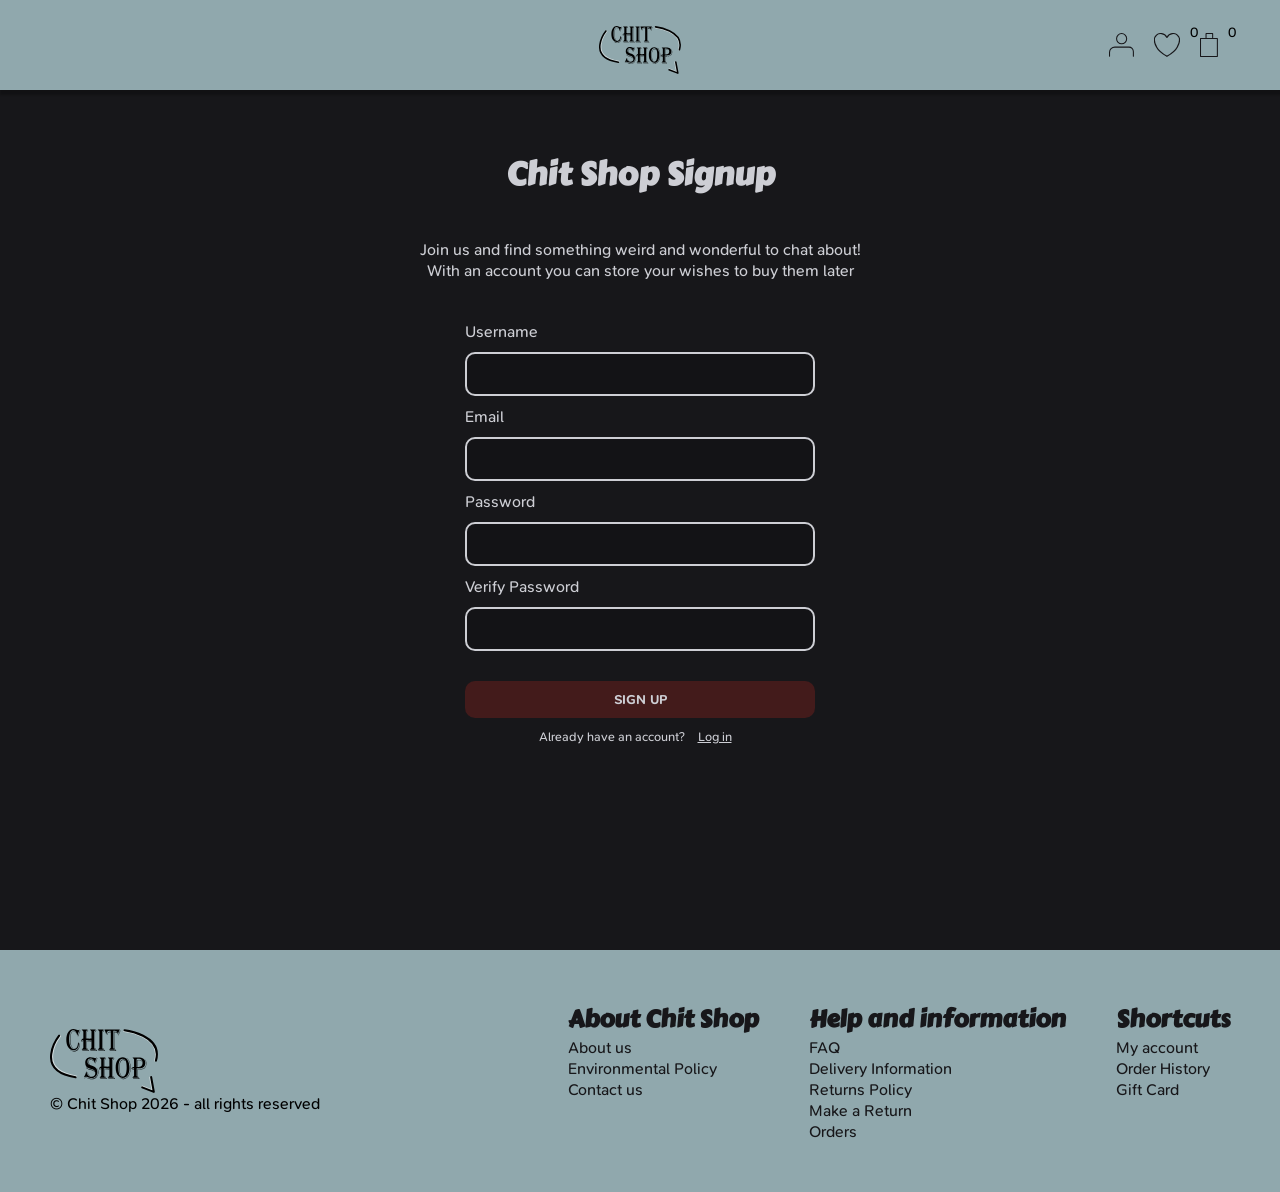
<file: account/register.html>
<!doctype html>
<html lang="en">
  <head>
    <meta charset="UTF-8" />
    <meta name="viewport" content="width=device-width, initial-scale=1.0" />
    <meta name="description" content="" />
    <title>Chit Shop|Register</title>
    <link rel="stylesheet" href="../src/css/index.css" />
    <link rel="stylesheet" href="accountPages.css" />
    <script src="account.js" type="module"></script>
    <script src="registerPage.js" type="module"></script>
  </head>
  <header>
    <nav class="logo-header">
      <a href="../index.html"
        ><img src="../assets/Logo/Logo.svg" class="logo" alt="Chit Shop logo"
      /></a>
    </nav>
    <nav class="icons-nav">
      <ul class="icons-header">
        <li>
          <p id="user-name"></p>
        </li>
        <li>
          <input type="checkbox" id="profile-checkbox" />
          <label for="profile-checkbox" class="profile">
            <img src="../assets/icons/Profile-icon.svg" alt="line art person" />
          </label>
          <nav class="dropdown" id="dropdown"></nav>
        </li>
        <li>
          <a href="../favorite/index.html">
            <img
              src="../assets/icons/heart-icon.svg"
              class="icons"
              alt="a heart"
            />
            <span id="favorite-count"></span>
          </a>
        </li>
        <li>
          <a href="../cart/index.html">
            <img
              src="../assets/icons/cart-icon.svg"
              class="icons"
              alt="a shopping bag"
            />
            <span id="cart-count"></span>
          </a>
        </li>
      </ul>
    </nav>
  </header>
  <main>
    <h1>Chit Shop Signup</h1>
    <p id="message">
      Join us and find something weird and wonderful to chat about! With an
      account you can store your wishes to buy them later
    </p>
    <form method="post" id="register-form">
      <label for="username">Username</label>
      <input type="text" id="username" name="username" />
      <label for="email">Email</label>
      <input type="email" id="email" name="email" />
      <label for="password">Password</label>
      <input type="password" id="password" name="password" />
      <label for="verify-password">Verify Password</label>
      <input type="password" id="verify-password" name="verify-password" />
      <button class="button" type="submit">SIGN UP</button>
      <p class="undertext">
        Already have an account? <a href="login.html">Log in</a>
      </p>
    </form>
  </main>
  <footer>
    <nav>
      <ul>
        <li>
          <h2>About Chit Shop</h2>
        </li>
        <li>
          <a href="../coming-soon/index.html">About us</a>
        </li>
        <li>
          <a href="../coming-soon/index.html">Environmental Policy</a>
        </li>
        <li>
          <a href="../coming-soon/index.html">Contact us</a>
        </li>
      </ul>
      <ul>
        <li>
          <h2>Help and information</h2>
        </li>
        <li>
          <a href="../coming-soon/index.html">FAQ</a>
        </li>
        <li>
          <a href="../coming-soon/index.html">Delivery Information</a>
        </li>
        <li>
          <a href="../coming-soon/index.html">Returns Policy</a>
        </li>
        <li>
          <a href="../coming-soon/index.html">Make a Return</a>
        </li>
        <li>
          <a href="../coming-soon/index.html">Orders</a>
        </li>
      </ul>
      <ul>
        <li>
          <h2>Shortcuts</h2>
        </li>
        <li>
          <a href="../coming-soon/index.html">My account</a>
        </li>
        <li>
          <a href="../coming-soon/index.html">Order History</a>
        </li>
        <li>
          <a href="../coming-soon/index.html">Gift Card</a>
        </li>
      </ul>
    </nav>
    <div>
      <img
        src="../assets/Logo/Logo.svg"
        class="logo-footer"
        alt="Chit Shop logo"
      />
      <p>&copy; Chit Shop 2026 - all rights reserved</p>
    </div>
  </footer>
</html>
</file>
<file: src/css/index.css>
@import url(reset.css);
@import url(style.css);
@import url(fonts.css);
@import url(variables.css);
</file>
<file: homePage.css>
main {
  margin-top: 20px;
}

h1 {
  margin-bottom: 20px;
}

.carousel > article {
  display: flex;
  flex-direction: row-reverse;
  justify-content: space-around;
  justify-self: stretch;
  gap: 20px;
  padding: 20px;
  animation: fadein 2s;
}

@keyframes fadein {
  from {
    opacity: 0;
  }
  to {
    opacity: 1;
  }
}

section {
  margin-bottom: 6em;
}

.carousel-image {
  max-height: 184px;
  width: 100%;
  border-radius: 10px;
}

.carousel-info {
  display: flex;
  flex-direction: column;
  justify-content: space-around;
}

.carousel a {
  grid-area: 1 / 1 / 3 / 2;
  justify-self: center;
}

.carousel h2 {
  font-size: 1em;
  margin-bottom: 10px;
}

.carousel p {
  font-size: 0.5em;
  justify-self: start;
  align-self: center;
}

.carousel {
  display: grid;
  grid-template-columns: auto auto auto;
  justify-items: center;
  border: 2px solid var(--card-border-color);
  background-color: var(--card-background-color);
}

.arrowLeft-img {
  height: 25px;
  width: 25px;
  rotate: -90deg;
}

.arrowRight-img {
  height: 25px;
  width: 25px;
  rotate: 90deg;
}

.section-container {
  display: grid;
  grid-template-columns: auto 1fr auto;
  margin-inline: 10px;
  justify-items: center;
}

.section-container div {
  display: flex;
  flex-direction: row;
  justify-content: space-around;
  gap: 20px;
  overflow: auto;
  width: 100%;
  padding-block: 10px;
}

.list-button-left {
  height: 25px;
  width: 25px;
  rotate: -90deg;
}

.list-button-right {
  height: 25px;
  width: 25px;
  rotate: 90deg;
}

h1,
h2 {
  margin-left: 45px;
  color: var(--text-color);
}

.carousel h2 {
  margin-left: 0;
}

article h3 {
  font-size: 0.6em;
  color: var(--text-color);
  font-family: var(--text-font);
  font-weight: 800;
}

article p {
  font-size: 0.5em;
  color: var(--text-color);
}

.list-img {
  height: 90px;
  width: 100%;
  object-fit: cover;
  border-radius: 8px 8px 0 0;
}

.card {
  border: 2px solid var(--card-border-color);
  background-color: var(--card-background-color);
  border-radius: 10px;
  display: grid;
  grid-template-rows: auto auto auto;
  gap: 8px;
  transition: scale 100ms;
}

.card:hover {
  scale: 1.02;
}

.card hgroup {
  padding-inline: 10px;
  padding-block-end: 10px;
  white-space: nowrap;
}

#electronics,
#fashion,
#other {
  max-width: 300px;
}

.other-section {
  display: grid;
  grid-template-rows: repeat(auto);
  grid-template-columns: 125px 125px;
  margin: 0 auto;
  justify-content: center;
  gap: 20px;
}

.other-section h3 {
  text-wrap: wrap;
}

.other-section img {
  object-fit: cover;
}

.favorite-button {
  display: block;
  width: 40px;
  height: 40px;
}

.button-group {
  display: flex;
  align-items: center;
  gap: 20px;
}

.button {
  display: flex;
  justify-content: center;
  align-items: center;
  width: 64px;
  height: 15px;
  font-size: 0.6em;
}

.favorite-button.small {
  height: 25px;
  width: 25px;
  grid-area: 1 / 1 / 2 / 2;
  align-self: start;
  justify-self: end;
  background-color: var(--card-background-color);
  border-radius: 500px;
  padding-top: 3px;
  margin: 2px;
}

.img-container {
  grid-area: 1 / 1 / 2 / 2;
}

@media (min-width: 800px) {
  .list-img {
    height: 200px;
  }

  .carousel p {
    font-size: 1.2em;
  }

  .carousel-image {
    max-height: 368px;
  }

  article h3 {
    font-size: 1em;
  }

  article p {
    font-size: 0.8em;
  }

  h1,
  h2 {
    margin-left: 100px;
  }

  .carousel h2 {
    font-size: 2.5em;
    margin-left: 0;
  }

  .arrowLeft-img {
    height: 36px;
    width: 36px;
  }

  .arrowRight-img {
    height: 36px;
    width: 36px;
  }

  .carousel-info {
    justify-content: center;
    gap: 32px;
  }

  .button {
    font-size: 1.5em;
    width: 200px;
    padding: 15px;
  }

  .list-button-left {
    height: 36px;
    width: 36px;
  }

  .list-button-right {
    height: 36px;
    width: 36px;
  }

  #electronics,
  #fashion,
  #other {
    max-width: 600px;
  }

  .other-section {
    grid-template-columns: auto auto auto;
  }

  .favorite-button.small {
    height: 30px;
    width: 30px;
  }
}
</file>
<file: cart/cartPage.css>
main {
  color: var(--text-color);
  padding: 20px;
}

article {
  display: grid;
  grid-template-columns: auto 1fr auto auto;
  grid-template-rows: auto auto;
  gap: 20px;
  background-color: var(--card-background-color);
  border: 2px solid var(--card-border-color);
  border-radius: 10px;
  padding: 15px;
  margin-bottom: 20px;
}

h1 {
  display: flex;
  justify-content: space-between;
}

article h2 {
  font-size: 0.8em;
}

.product-thumbnail {
  grid-area: 1 / 1 / 3 / 2;
}

.product-thumbnail img {
  height: 90px;
  width: 100%;
  object-fit: cover;
  border-radius: 10px;
}

.product-name {
  grid-area: 1 / 2 / 2 / 4;
}

.price {
  grid-area: 2 / 2 / 3 / 3;
}

.favorite {
  grid-area: 1 / 4 / 2 / 5;
  align-self: start;
  justify-self: end;
}

.favorite img {
  width: 20px;
}

.remove-button {
  grid-area: 2/ 3 / 3 / 4;
  align-self: center;
}

.remove-button img {
  height: 20px;
}

.amount {
  grid-area: 2/ 4 / 3 /5;
  display: flex;
  flex-direction: row;
  background-color: var(--buttons-color);
  justify-self: center;
  align-self: center;
  align-items: center;
  justify-content: center;
  gap: 10px;
  padding: 2px 8px;
  border-radius: 15px;
  width: 60px;
}

.amount img {
  width: 10px;
}

.summary {
  display: flex;
  flex-direction: column;
  padding-top: 30px;
  gap: 15px;
}

.payment-accepts {
  display: flex;
  flex-direction: row;
  justify-content: space-around;
}

.payments {
  border: 2px solid var(--text-color);
  border-radius: 10px;
  background-color: var(--card-background-color);
  padding: 10px;
  width: 50px;
  text-align: center;
}

.button {
  width: 125px;
  padding: 10px;
  align-self: center;
}

.prices {
  display: flex;
  flex-direction: row;
  justify-content: space-between;
}

.price-name {
  font-weight: bold;
}

h1 {
  padding-bottom: 20px;
}

@media (min-width: 800px) {
  main {
    margin: 40px auto;
  }
  .cart-content {
    display: flex;
    flex-direction: row;
    gap: 60px;
    justify-content: center;
  }

  .summary {
    background-color: var(--card-background-color);
    border: 2px solid var(--card-border-color);
    border-radius: 10px;
    height: 250px;
    width: 300px;
    padding: 50px;
  }

  .summary .button {
    width: 100%;
  }
}
</file>
<file: checkout/checkoutPage.css>
main {
  color: var(--text-color);
  padding: 40px;
}

form {
  display: flex;
  flex-direction: column;
  margin: auto;
  gap: 40px;
  max-width: 400px;
}

fieldset {
  border: none;
}

input {
  background-color: var(--card-background-color);
  border: 2px solid var(--text-color);
  border-radius: 10px;
  height: 30px;
  font-size: 1.2em;
  color: var(--text-color);
  padding: 5px;
}

label {
  align-self: flex-start;
}

.button {
  padding: 10px;
  margin-top: 25px;
  width: 60%;
  align-self: center;
}

.delivery-section {
  display: flex;
  flex-direction: column;
  gap: 10px;
}

.payment-section {
  display: flex;
  flex-direction: column;
  gap: 10px;
}

.input-group {
  display: flex;
  flex-direction: row;
  gap: 20px;
  padding: 0;
}

.input-group div {
  display: flex;
  flex-direction: column;
}

.input-group input {
  width: 90%;
}

input[type="radio"] + label {
  border: 2px solid var(--text-color);
  background-color: var(--card-background-color);
  border-radius: 10px;
  padding: 8px 20px;
}

input[type="radio"]:checked + label {
  background-color: var(--buttons-color);
}

input[type="radio"] {
  position: absolute;
  opacity: 0;
  width: 0;
  height: 0;
}

.payment-selection {
  display: flex;
  flex-direction: row;
  justify-content: space-between;
  padding: 0;
}

#card-payment,
#vipps-payment,
#klarna-payment {
  display: none;
  padding: 0;
}

form:has(#card:checked) #card-payment {
  display: block;
}

form:has(#vipps:checked) #vipps-payment {
  display: block;
}

form:has(#klarna:checked) #klarna-payment {
  display: block;
}

@media (min-width: 800px) {
  main {
    padding: 60px;
  }

  form {
    flex-direction: row;
    gap: 100px;
    justify-content: center;
    max-width: 600px;
    margin: none;
  }

  .button {
    width: 100%;
  }

  .payment-selection {
    gap: 20px;
  }

  form input {
    width: 300px;
  }
}
</file>
<file: coming-soon/comingsoonPage.css>
main {
  color: var(--text-color);
  display: flex;
  flex-direction: column;
  align-items: center;
  padding-top: 100px;
  gap: 20px;
}

.button {
  background-color: var(--buttons-color);
  font-weight: bold;
  border-radius: 10px;
  width: 200px;
  text-align: center;
  color: var(--text-color);
  padding: 8px;
}

@media (min-width: 800px) {
  main h1 {
    font-size: 3em;
  }

  .button {
    width: 300px;
  }

  main {
    padding: 15dvh;
  }
}
</file>
<file: favorite/favoritePage.css>
main {
  color: var(--text-color);
  padding: 20px;
}

article {
  display: grid;
  grid-template-columns: auto 1fr auto auto;
  grid-template-rows: auto auto;
  gap: 20px;
  background-color: var(--card-background-color);
  border: 2px solid var(--card-border-color);
  border-radius: 10px;
  padding: 15px;
  margin-bottom: 20px;
}

article h2 {
  font-size: 0.8em;
}

.product-thumbnail {
  grid-area: 1 / 1 / 3 / 2;
}

.product-thumbnail img {
  height: 90px;
  width: 100%;
  object-fit: cover;
  border-radius: 10px;
}

.product-name {
  grid-area: 1 / 2 / 2 / 4;
}

.price {
  grid-area: 2 / 2 / 3 / 3;
}

.favorite {
  grid-area: 1 / 4 / 2 / 5;
  align-self: start;
  justify-self: end;
}

.favorite img {
  width: 20px;
}

.remove-button {
  grid-area: 2/ 3 / 3 / 4;
  align-self: center;
}

.remove-button img {
  height: 20px;
}

.amount {
  grid-area: 2/ 4 / 3 /5;
  display: flex;
  flex-direction: row;
  background-color: var(--buttons-color);
  justify-self: center;
  align-self: center;
  align-items: center;
  justify-content: center;
  gap: 10px;
  padding: 2px 4px;
  border-radius: 15px;
  width: 60px;
}

.amount img {
  width: 10px;
}

.summary {
  display: flex;
  flex-direction: column;
  padding-top: 30px;
  gap: 15px;
}

.payment-accepts {
  display: flex;
  flex-direction: row;
  justify-content: space-around;
}

.payments {
  border: 2px solid var(--text-color);
  border-radius: 10px;
  background-color: var(--card-background-color);
  padding: 10px;
  width: 50px;
  text-align: center;
}

.button {
  width: 80px;
  font-size: 0.6em;
  padding: 10px;
  align-self: center;
}

.summary .button {
  width: 125px;
  padding: 10px;
  font-size: 1em;
}

.prices {
  display: flex;
  flex-direction: row;
  justify-content: space-between;
}

.price-name {
  font-weight: bold;
}

h1 {
  padding-bottom: 20px;
}

@media (min-width: 800px) {
  .cart-content {
    display: flex;
    flex-direction: row;
    gap: 60px;
    justify-content: center;
  }

  .summary {
    background-color: var(--card-background-color);
    border: 2px solid var(--card-border-color);
    border-radius: 10px;
    height: 80px;
    width: 300px;
    padding: 40px;
  }

  .summary .button {
    width: 100%;
  }

  h1 {
    text-align: center;
  }
}
</file>
<file: product/productPage.css>
main {
  color: var(--text-color);
}

.button {
  width: 150px;
  padding: 10px;
}

.product-image img {
  width: 100%;
  max-height: 300px;
  object-fit: cover;
}

h1 button {
  border: none;
  color: var(--text-color);
}

.reviews {
  background-color: var(--buttons-color);
  border-radius: 10px;
  padding: 10px 25px;
}

.product-info {
  display: flex;
  flex-direction: column;
  gap: 15px;
  margin: 20px;
}

.stars {
  display: flex;
  flex-direction: row;
  gap: 5px;
  font-size: 1.2em;
  font-weight: bold;
}

.stars.small {
  font-size: 0.8em;
}

h1 {
  display: flex;
  gap: 20px;
  align-items: center;
}

h1 button {
  display: block;
  height: 40px;
  width: 40px;
}

.tags {
  font-weight: bold;
}

.stars span {
  display: grid;
  grid-template-rows: 25px;
}

.stars span > * {
  grid-row: 1 / 2;
  grid-column: 1 / 2;
  height: 100%;
}

.stars p {
  padding-top: 2px;
}

.stars.small p {
  padding-top: 1px;
}

.filled-stars {
  overflow: hidden;
  object-fit: cover;
  object-position: left center;
}

.stars.small span {
  grid-template-rows: 15px;
}

.button-div {
  display: flex;
  gap: 20px;
}

.favorite-button {
  display: block;
  height: 40px;
  width: 40px;
}

.discount {
  margin-left: 10px;
}

@media (min-width: 800px) {
  main {
    max-width: 1200px;
    display: grid;
    grid-template-columns: 1fr 2fr;
    gap: 100px;
    margin: 0 auto;
    padding: 84px;
  }

  .product-image img {
    min-height: 438px;
    object-fit: cover;
    border-radius: 10px;
    margin-left: auto;
  }

  .button {
    margin-bottom: 20px;
  }

  .product-info {
    margin: 0;
    width: 100%;
  }
}
</file>
<file: success/successPage.css>
main {
  color: var(--text-color);
  display: flex;
  flex-direction: column;
  align-items: center;
  padding-top: 100px;
  gap: 20px;
}

.button {
  background-color: var(--buttons-color);
  font-weight: bold;
  border-radius: 10px;
  width: 200px;
  text-align: center;
  color: var(--text-color);
  padding: 8px;
}

main p {
  text-align: center;
  font-weight: bold;
  font-size: 1.5em;
}

@media (min-width: 800px) {
  main h1 {
    font-size: 3em;
  }

  main p {
    font-size: 2em;
  }

  .button {
    width: 300px;
  }

  main {
    padding: 15dvh;
  }
}
</file>
<file: account/accountPages.css>
main {
  color: var(--text-color);
  display: flex;
  flex-direction: column;
  align-items: center;
  gap: 40px;
  padding-top: 60px;
  box-sizing: border-box;
}

#message {
  scroll-margin-top: 200px;
  text-wrap: balance;
  text-align: center;
}

.button {
  width: 100%;
  margin-top: 20px;
  padding: 10px;
}

form {
  display: flex;
  flex-direction: column;
  gap: 10px;
}

label {
  align-self: flex-start;
}

input {
  background-color: var(--card-background-color);
  border: 2px solid var(--text-color);
  border-radius: 10px;
  height: 30px;
  font-size: 1.2em;
  color: var(--text-color);
  padding: 5px;
}

main a {
  color: var(--text-color);
}

.undertext {
  font-size: 0.8em;
  align-self: center;
}

.undertext a {
  text-decoration: underline;
  margin-inline: 10px;
}

@media (min-width: 800px) {
  form {
    width: 350px;
  }

  #message {
    max-width: 450px;
  }
}
</file>
